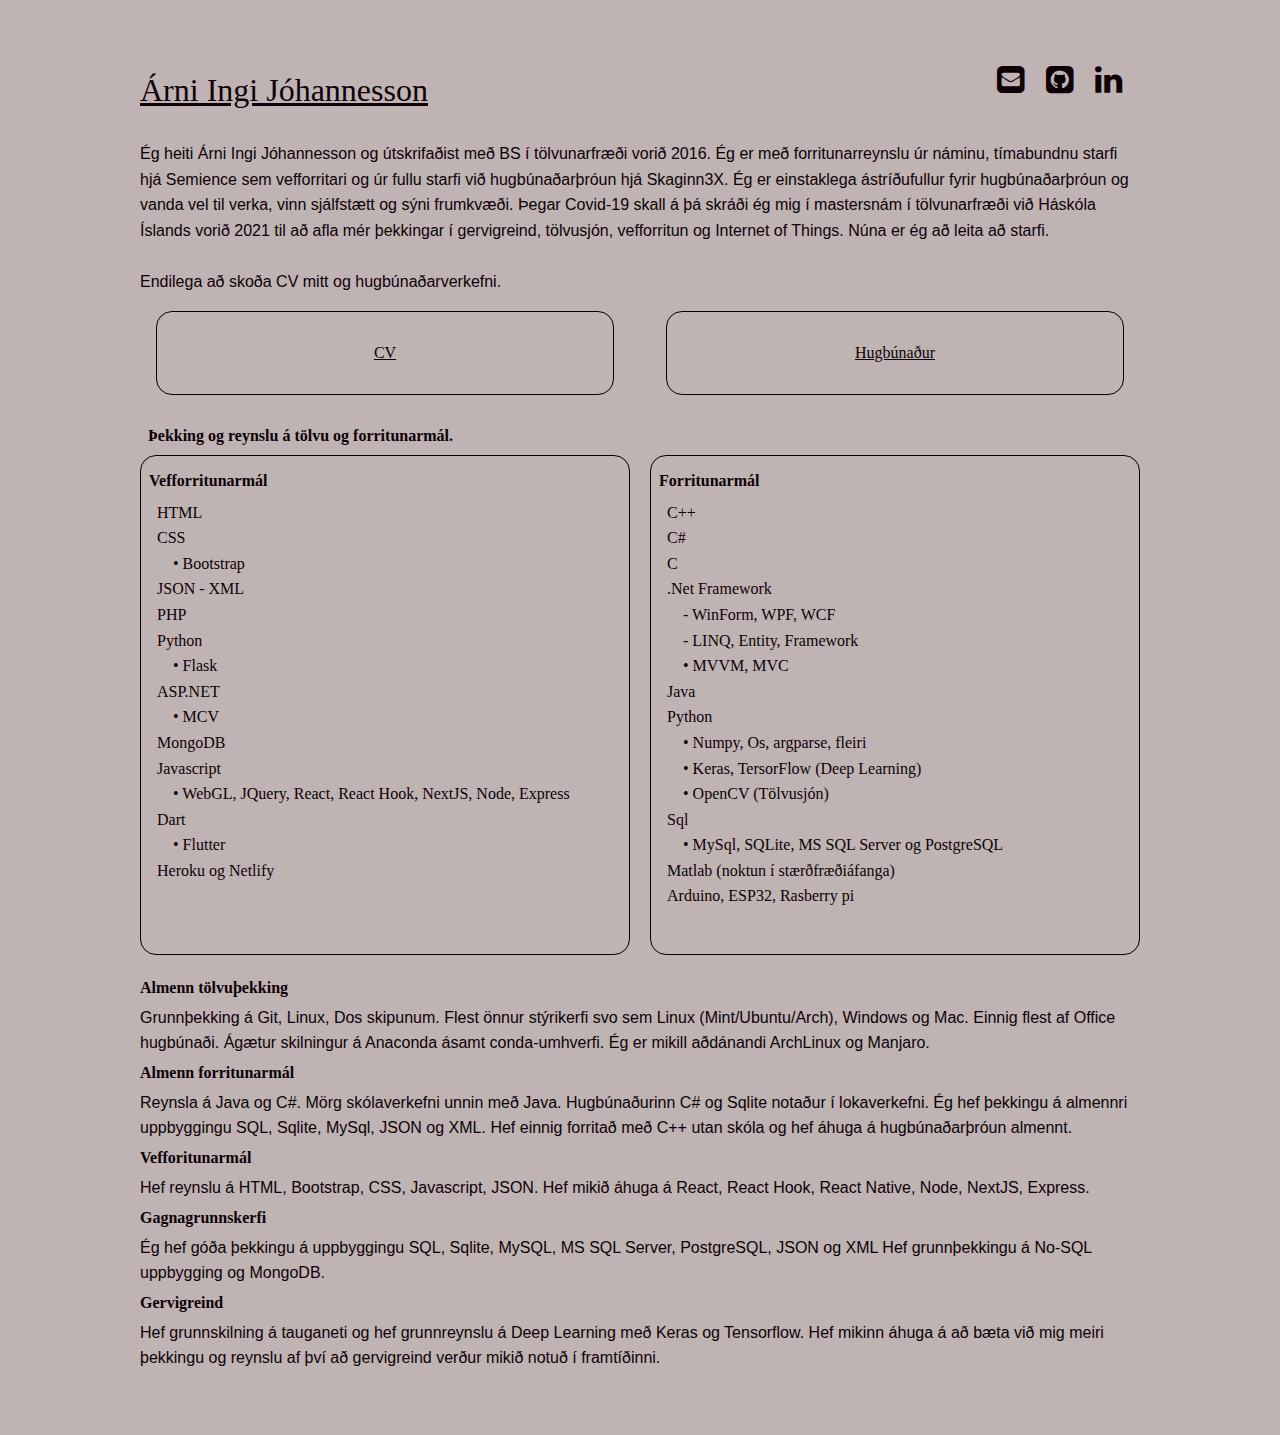
<file: index.html>
<!DOCTYPE html>
<html lang="en">
<head>
  <meta charset="UTF-8">
  <meta http-equiv="X-UA-Compatible" content="IE=edge">
  <meta name="viewport" content="width=device-width, initial-scale=1.0">
  <link rel="stylesheet" href="https://cdnjs.cloudflare.com/ajax/libs/font-awesome/4.7.0/css/font-awesome.min.css">
  <link rel="stylesheet" href="css/style.css">
  <link rel="stylesheet" href="css/grid.css">
  <title>ArniZenux</title>
</head>
<body>

  <header>
    <h1><a href="index.html" onclick="ga('send','event','Heima','click','Heima');">Árni Ingi Jóhannesson</a></h1>
      <ul class="links">
        <li><a href="mailto:arnijoha@hi.is" target="_blank"><i class="fa fa-envelope-square" aria-hidden="false"></i></a></li>
        <li><a href="https://github.com/ArniZenux" target="_blank"><i class="fa fa-github-square" aria-hidden="false"></i></a></li>
        <li><a href="https://www.linkedin.com/in/arni-ingi-johannesson-1b63a357/" target="_blank"><i class="fa fa-linkedin" aria-hidden="true"></i></a></li>
      </ul>
  </header>

  <main>
    <p> 
      Ég heiti Árni Ingi Jóhannesson og útskrifaðist með BS í tölvunarfræði vorið 2016. Ég er með forritunarreynslu úr náminu,
      tímabundnu starfi hjá Semience sem vefforritari og úr fullu starfi við hugbúnaðarþróun hjá Skaginn3X. Ég er einstaklega ástríðufullur
      fyrir hugbúnaðarþróun og vanda vel til verka, vinn sjálfstætt og sýni frumkvæði. Þegar Covid-19 skall á þá 
      skráði ég mig í mastersnám í tölvunarfræði við Háskóla Íslands vorið 2021 til að afla mér þekkingar í gervigreind, 
      tölvusjón, vefforritun og Internet of Things. Núna er ég að leita að starfi.  
      <br><br>Endilega að skoða CV mitt og hugbúnaðarverkefni.
    </p>
      
      <div class="grid">
        <div class="row">
          <div class="col col-6">
            <div class="box boxLettur">
              <a href="cv.html">CV</a>
            </div>
          </div>
          <div class="col col-6">
            <div class="box">
              <a href="software.html">Hugbúnaður</a>
            </div>
          </div>
        </div>  
      </div>
      
      <div class="lysing">Þekking og reynslu á tölvu og forritunarmál.</div>

      <div class="reynsla">

      <div class="grid">
        <div class="row">
          <div class="col col-6">
            <section>
            <div class="lysing">Vefforritunarmál</div>
            <ul>
              <li>HTML</il>
              <li>CSS</li>
              <li class="sublysing">• Bootstrap</li>
              <li>JSON - XML</li>
              <li>PHP</li>
              <li>Python</li>
              <li class="sublysing">• Flask</li>
              <li>ASP.NET</li>
              <li class="sublysing">• MCV</li>
              <li>MongoDB</li>
              <li>Javascript</li>
              <li class="sublysing">• WebGL, JQuery, React, React Hook, NextJS, Node, Express</li>
              <li>Dart</li>
              <li class="sublysing">• Flutter</li>
              <li>Heroku og Netlify</li>

            </ul>
            </section>
          </div>
          <div class="col col-6">
            <section>
            <div class="lysing">Forritunarmál</div>
            <ul>
              <li>C++</li>
              <li>C#</li>
              <li>C</li>
              <li>.Net Framework</li>
              <li class="sublysing">- WinForm, WPF, WCF</li>
              <li class="sublysing">- LINQ, Entity, Framework</li>
              <li class="sublysing">• MVVM, MVC</li>
              <li>Java</li>
              <li>Python</li>
              <li class="sublysing">• Numpy, Os, argparse, fleiri</li>
              <li class="sublysing">• Keras, TersorFlow (Deep Learning)</li>
              <li class="sublysing">• OpenCV (Tölvusjón)</li>
              <li>Sql</li>
              <li class="sublysing">• MySql, SQLite, MS SQL Server og PostgreSQL</li>
              <li>Matlab (noktun í stærðfræðiáfanga)</li>
              <li>Arduino, ESP32, Rasberry pi</li>
            </ul>
            </section>
          </div>
        </div>
      </div>

      </div>
      
      <h4>Almenn tölvuþekking</h4>
      <p>Grunnþekking á Git, Linux, Dos skipunum. Flest önnur stýrikerfi svo sem Linux (Mint/Ubuntu/Arch), Windows og Mac. 
      Einnig flest af Office hugbúnaði. Ágætur skilningur á Anaconda ásamt conda-umhverfi. Ég er mikill aðdánandi ArchLinux og Manjaro.</p>
      
      <h4>Almenn forritunarmál</h4>
      <p>Reynsla á Java og C#. Mörg skólaverkefni unnin með Java. Hugbúnaðurinn C# og Sqlite notaður í lokaverkefni. 
      Ég hef þekkingu á almennri uppbyggingu SQL, Sqlite, MySql, JSON og XML. Hef einnig forritað með C++ utan skóla og hef áhuga á hugbúnaðarþróun almennt.</p>
      
      <h4>Vefforitunarmál</h4>
      <p>Hef reynslu á HTML, Bootstrap, CSS, Javascript, JSON.
      Hef mikið áhuga á React, React Hook, React Native, Node, NextJS, Express.</p>
      
      <h4>Gagnagrunnskerfi</h4>
      <p>Ég hef góða þekkingu á uppbyggingu SQL, Sqlite, MySQL, MS SQL Server, PostgreSQL, JSON og XML Hef grunnþekkingu á No-SQL uppbygging og MongoDB.</p>
      
      <h4>Gervigreind</h4>
      <p>Hef grunnskilning á tauganeti og hef grunnreynslu á Deep Learning með Keras og Tensorflow. 
      Hef mikinn áhuga á að bæta við mig meiri þekkingu og reynslu af því að gervigreind verður mikið notuð í framtíðinni. </p>
  
   </main>

   <script>
    (function(i,s,o,g,r,a,m){i['GoogleAnalyticsObject']=r;i[r]=i[r]||function(){
    (i[r].q=i[r].q||[]).push(arguments)},i[r].l=1*new Date();a=s.createElement(o),
    m=s.getElementsByTagName(o)[0];a.async=1;a.src=g;m.parentNode.insertBefore(a,m)
    })(window,document,'script','https://www.google-analytics.com/analytics.js','ga');
  
    ga('create', 'UA-96983344-1', 'auto');
    ga('send', 'pageview');
  
  </script>

</body>
</html>
</file>
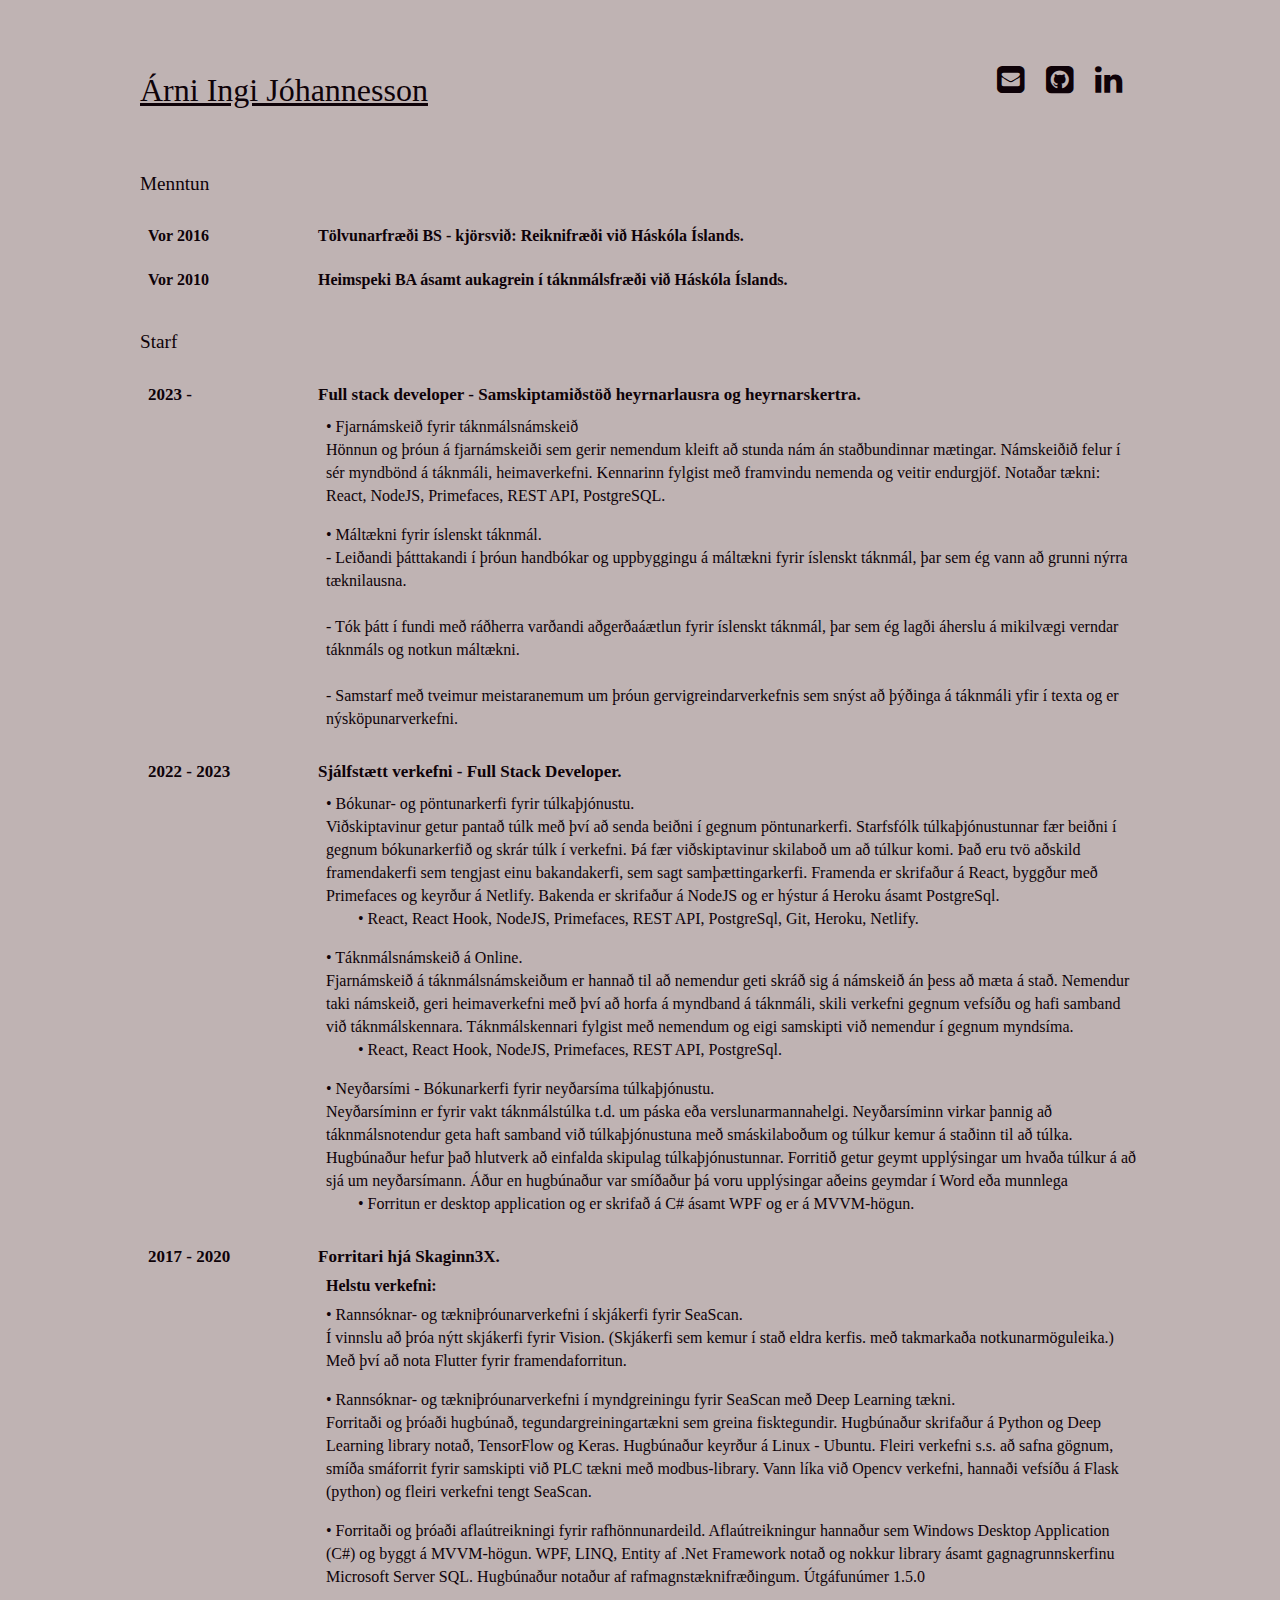
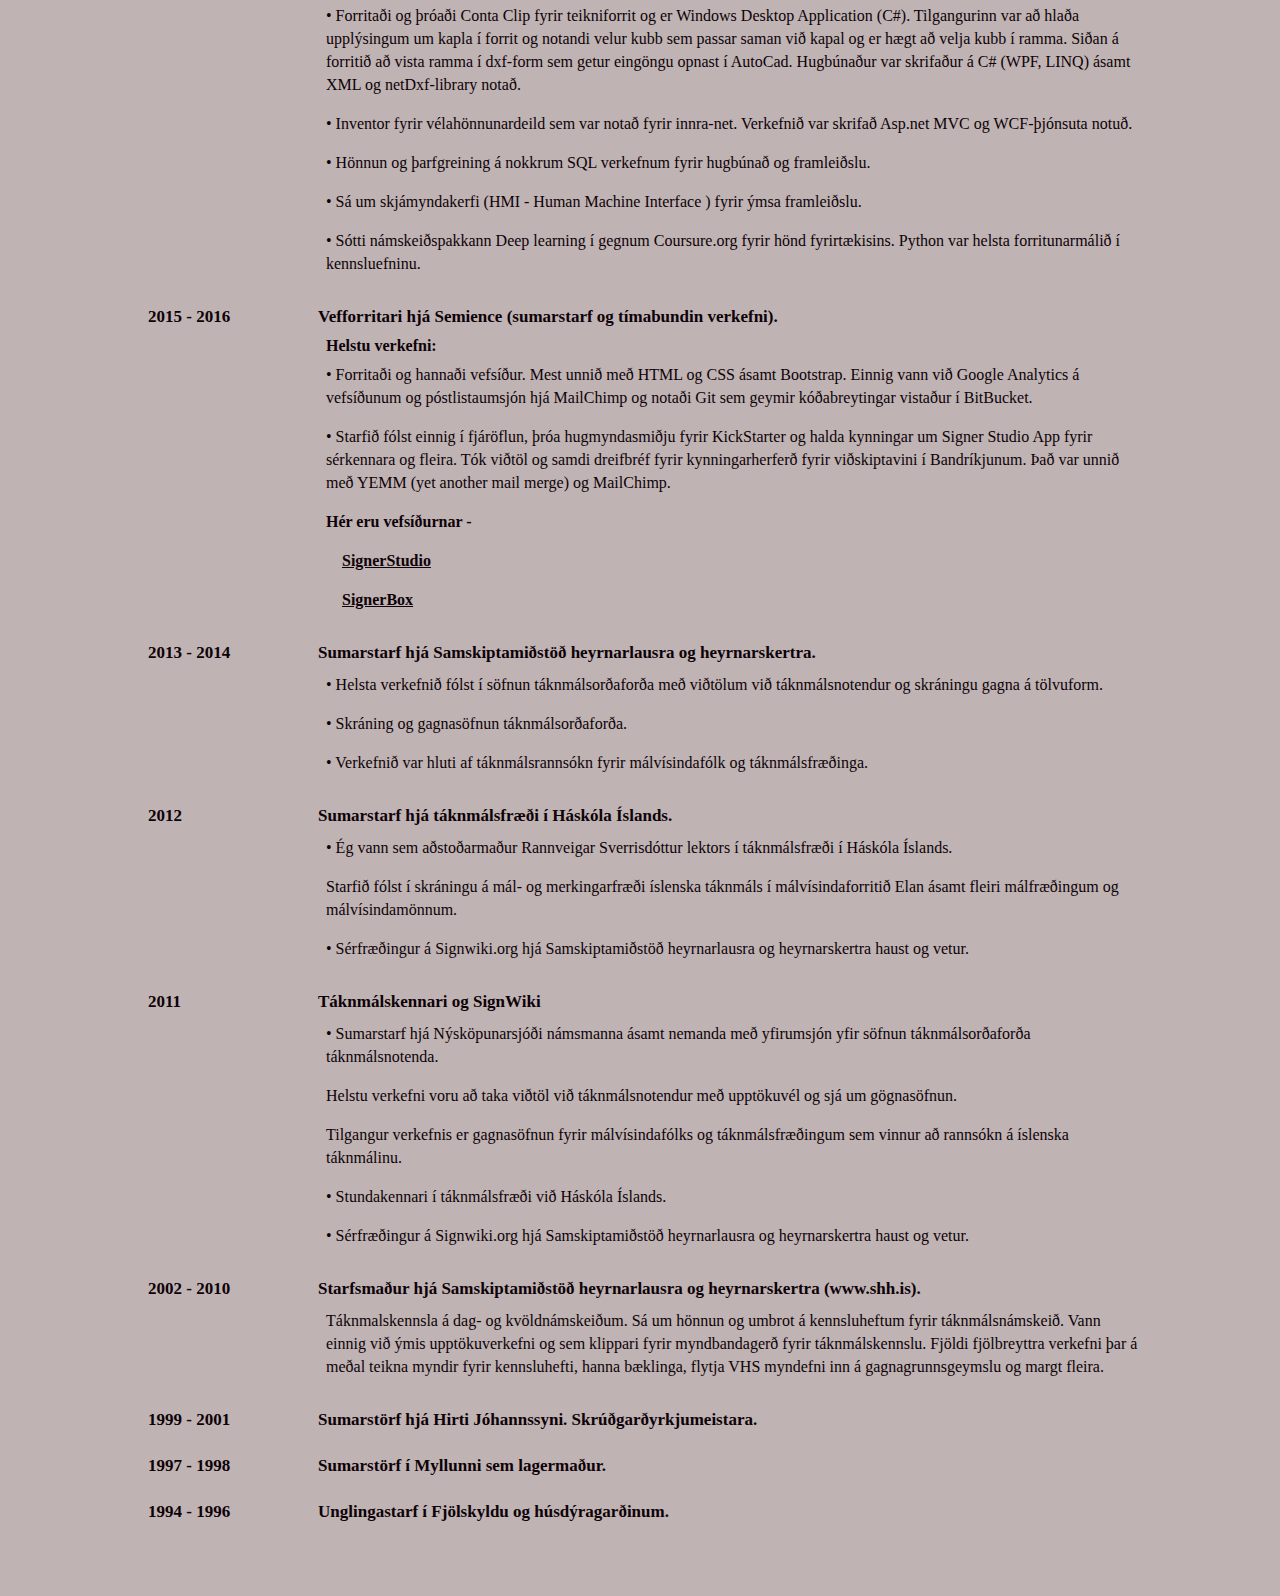
<file: cv.html>
<!DOCTYPE html>
<html lang="en">
<head>
  <meta charset="utf-8">
  <title>Árni Ingi Jóhannesson</title>
  <link rel="stylesheet" href="https://cdnjs.cloudflare.com/ajax/libs/font-awesome/4.7.0/css/font-awesome.min.css">
  <link rel="stylesheet" href="css/style.css">
  <link rel="stylesheet" href="css/grid.css">
</head>
<body>

  <header>
    <h1><a href="index.html" onclick="ga('send','event','Heima','click','Heima');">Árni Ingi Jóhannesson</a></h1>
      <ul class="links">
        <li><a href="mailto:arnijoha@hi.is" target="_blank"><i class="fa fa-envelope-square" aria-hidden="false"></i></a></li>
        <li><a href="https://github.com/ArniZenux" target="_blank"><i class="fa fa-github-square" aria-hidden="false"></i></a></li>
        <li><a href="https://www.linkedin.com/in/arni-ingi-johannesson-1b63a357/" target="_blank"><i class="fa fa-linkedin" aria-hidden="true"></i></a></li>
      </ul>
  </header>
  <main>

  <div class="grid">
    <div class="row">
      <div class="col col-2">
        <div class="titli">Menntun</div>
      </div>
      <div class="col col-10">
      </div>
    </div>
    <div class="row">
      <div class="col col-2">
        <div class="lysing">Vor 2016</div>
      </div>
      <div class="col col-10">
        <div class="lysing">Tölvunarfræði BS - kjörsvið: Reiknifræði við Háskóla Íslands.</div>
      </div>
    </div>
    <div class="row">
      <div class="col col-2">
        <div class="lysing">Vor 2010</div>
      </div>
      <div class="col col-10">
        <div class="lysing">Heimspeki BA ásamt aukagrein í táknmálsfræði við Háskóla Íslands.</div>
      </div>
    </div>
   
    <!-- starf -->
    <div class="starfslysing">

    <div class="row">
      <div class="col col-2">
        <div class="titli">Starf</div>
      </div>
      <div class="col col-10">
      </div>
    </div>

    <div class="row">
      <div class="col col-2">
        <div class="lysing">2023 - </div>
      </div>
      <div class="col col-10">
        <section> 
          <div class="lysing">Full stack developer - Samskiptamiðstöð heyrnarlausra og heyrnarskertra.</div>
            <ul>
              <li>• Fjarnámskeið fyrir táknmálsnámskeið <br>
                  Hönnun og þróun á fjarnámskeiði sem gerir nemendum kleift að stunda nám án staðbundinnar mætingar. 
                  Námskeiðið felur í sér myndbönd á táknmáli, heimaverkefni. Kennarinn fylgist með framvindu nemenda og veitir endurgjöf.
                  Notaðar tækni: React, NodeJS, Primefaces, REST API, PostgreSQL.
              </li>
              <li>
                • Máltækni fyrir íslenskt táknmál. <br>
                  - Leiðandi þátttakandi í þróun handbókar og uppbyggingu á máltækni fyrir íslenskt táknmál, þar sem ég vann að grunni nýrra tæknilausna.<br><br>
                  - Tók þátt í fundi með ráðherra varðandi aðgerðaáætlun fyrir íslenskt táknmál, þar sem ég lagði áherslu á mikilvægi verndar táknmáls og notkun máltækni.<br><br>
                  - Samstarf með tveimur meistaranemum um þróun gervigreindarverkefnis sem snýst að þýðinga á táknmáli yfir í texta og er nýsköpunarverkefni.
              </li>
            </ul>
           

         </section>
      </div>
    </div>

    <div class="row">
      <div class="col col-2">
        <div class="lysing">2022 - 2023</div>
      </div>
      <div class="col col-10">
        <section> 
          <div class="lysing">Sjálfstætt verkefni - Full Stack Developer.</div>

            <ul>
              <li> • Bókunar- og pöntunarkerfi fyrir túlkaþjónustu.<br>
                  Viðskiptavinur getur pantað túlk með því að senda beiðni í gegnum pöntunarkerfi. 
                  Starfsfólk túlkaþjónustunnar fær beiðni í gegnum bókunarkerfið og skrár túlk í verkefni. Þá fær viðskiptavinur skilaboð um að túlkur komi. 
                  Það eru tvö aðskild framendakerfi sem tengjast einu bakandakerfi, sem sagt samþættingarkerfi. 
                  Framenda er skrifaður á React, byggður með Primefaces og keyrður á Netlify. 
                  Bakenda er skrifaður á NodeJS og er hýstur á Heroku ásamt PostgreSql. 
                  <div class="sublysing">• React, React Hook, NodeJS, Primefaces, REST API, PostgreSql, Git, Heroku, Netlify. </div>
              </li>
              <li>
                • Táknmálsnámskeið á Online. <br>
                  Fjarnámskeið á táknmálsnámskeiðum er hannað til að nemendur geti skráð sig á námskeið án þess að mæta á stað. Nemendur taki námskeið, geri heimaverkefni með því að horfa á myndband á táknmáli, skili verkefni gegnum vefsíðu og hafi samband við táknmálskennara.
                  Táknmálskennari fylgist með nemendum og eigi samskipti við nemendur í gegnum myndsíma.	
                  <div class="sublysing">• React, React Hook, NodeJS, Primefaces, REST API, PostgreSql. </div>
              </li>
              <li>
                • Neyðarsími - Bókunarkerfi fyrir neyðarsíma túlkaþjónustu. <br>
                Neyðarsíminn er fyrir vakt táknmálstúlka t.d. um páska eða verslunarmannahelgi. 
                Neyðarsíminn virkar þannig að táknmálsnotendur geta haft samband við túlkaþjónustuna með smáskilaboðum og túlkur kemur á staðinn til að túlka. 
                Hugbúnaður hefur það hlutverk að einfalda skipulag túlkaþjónustunnar. Forritið getur geymt upplýsingar um hvaða túlkur á að sjá um neyðarsímann. 
                Áður en hugbúnaður var smíðaður þá voru upplýsingar aðeins geymdar í Word eða munnlega
                <div class="sublysing">• Forritun er desktop application og er skrifað á C# ásamt WPF og er á MVVM-högun. </div>
              </li>
            </ul>
            
         </section>
      </div>
    </div>

    <div class="row">
      <div class="col col-2">
        <div class="lysing">2017 - 2020</div>
      </div>
      <div class="col col-10">
        <section>
          <div class="lysing">Forritari hjá Skaginn3X.</div>
          <div class="lysing_most">Helstu verkefni:</div>
          <ul>
            <li>• Rannsóknar- og tækniþróunarverkefni í skjákerfi fyrir SeaScan.<br> Í vinnslu að þróa nýtt skjákerfi fyrir Vision. (Skjákerfi sem kemur í stað eldra kerfis. með takmarkaða notkunarmöguleika.) 
                  Með því að nota Flutter fyrir framendaforritun.</li>
            <li>• Rannsóknar- og tækniþróunarverkefni í myndgreiningu fyrir SeaScan með Deep Learning tækni.<br>
                  Forritaði og þróaði hugbúnað, tegundargreiningartækni sem greina fisktegundir. Hugbúnaður skrifaður á Python og Deep Learning library notað, TensorFlow og Keras. 
                  Hugbúnaður keyrður á Linux - Ubuntu. Fleiri verkefni s.s. að safna gögnum, smíða smáforrit fyrir samskipti við PLC tækni með modbus-library. 
                  Vann líka við Opencv verkefni, hannaði vefsíðu á Flask (python) og fleiri verkefni tengt SeaScan.</li>
            <li>• Forritaði og þróaði aflaútreikningi fyrir rafhönnunardeild. Aflaútreikningur hannaður sem Windows Desktop Application (C#) og byggt á MVVM-högun. 
                  WPF, LINQ, Entity af .Net Framework notað og nokkur library ásamt gagnagrunnskerfinu Microsoft Server SQL. Hugbúnaður notaður af rafmagnstæknifræðingum. Útgáfunúmer 1.5.0</li>
            <li>• Forritaði og þróaði Conta Clip fyrir teikniforrit og er Windows Desktop Application (C#). 
                  Tilgangurinn var að hlaða upplýsingum um kapla í forrit og notandi velur kubb sem passar saman við kapal og er hægt að velja kubb í ramma. 
                  Siðan á forritið að vista ramma í dxf-form sem getur eingöngu opnast í AutoCad. Hugbúnaður var skrifaður á C# (WPF, LINQ) ásamt XML og netDxf-library notað.</li>
            <li>• Inventor fyrir vélahönnunardeild sem var notað fyrir innra-net. Verkefnið var skrifað Asp.net MVC og WCF-þjónsuta notuð.</li>
            <li>• Hönnun og þarfgreining á nokkrum SQL verkefnum fyrir hugbúnað og framleiðslu.</li>
            <li>• Sá um skjámyndakerfi (HMI - Human Machine Interface ) fyrir ýmsa framleiðslu.</li>
            <li>• Sótti námskeiðspakkann Deep learning í gegnum Coursure.org fyrir hönd fyrirtækisins. Python var helsta forritunarmálið í kennsluefninu.</li>
          </ul>
        </section>
      </div>
    </div>
    
    <div class="row">
      <div class="col col-2">
        <div class="lysing">2015 - 2016</div>
      </div>
      <div class="col col-10">
        <section>
          <div class="lysing">Vefforritari hjá Semience (sumarstarf og tímabundin verkefni).</div>
          <div class="lysing_most">Helstu verkefni:</div>
          <ul>
            <li>• Forritaði og hannaði vefsíður. Mest unnið með HTML og CSS ásamt Bootstrap. 
                Einnig vann við Google Analytics á vefsíðunum og póstlistaumsjón hjá MailChimp og notaði Git sem geymir kóðabreytingar vistaður í BitBucket.</li>
            <li>• Starfið fólst einnig í fjáröflun, þróa hugmyndasmiðju fyrir KickStarter og halda kynningar um Signer Studio App fyrir sérkennara og fleira. 
                Tók viðtöl og samdi dreifbréf fyrir kynningarherferð fyrir viðskiptavini í Bandríkjunum. Það var unnið með YEMM (yet another mail merge) og MailChimp.</li>
            <li><strong> Hér eru vefsíðurnar - </strong></li>
            <li class="sublysing"><a href="https://www.signerstudio.com" onclick="ga('send','event','signerstudio','click','signerstudio');"><strong>SignerStudio</strong></a></li>
            <li class="sublysing"><a href="https://www.signerbox.com" onclick="ga('send','event','signerbox','click','signerbox');"><strong>SignerBox</strong></a></li>
          </ul>
        </section>
      </div>
    </div>

    <div class="row">
      <div class="col col-2">
        <div class="lysing">2013 - 2014</div>
      </div>
      <div class="col col-10">
        <section>
          <div class="lysing">Sumarstarf hjá Samskiptamiðstöð heyrnarlausra og heyrnarskertra.</div>
          <ul>
            <li>• Helsta verkefnið fólst í söfnun táknmálsorðaforða með viðtölum við táknmálsnotendur og skráningu gagna á tölvuform.</li>
            <li>• Skráning og gagnasöfnun táknmálsorðaforða.</li>
            <li>• Verkefnið var hluti af táknmálsrannsókn fyrir málvísindafólk og táknmálsfræðinga.</li>
          </ul>
        </section>
      </div>
    </div>

    <div class="row">
      <div class="col col-2">
        <div class="lysing">2012</div>
      </div>
      <div class="col col-10">
        <section>
          <div class="lysing">Sumarstarf hjá táknmálsfræði í Háskóla Íslands.</div>
          <ul>
            <li>• Ég vann sem aðstoðarmaður Rannveigar Sverrisdóttur lektors í táknmálsfræði í Háskóla Íslands.</li>
            <li>Starfið fólst í skráningu á mál- og merkingarfræði íslenska táknmáls í málvísindaforritið Elan ásamt fleiri málfræðingum og málvísindamönnum.</li>
            <li>• Sérfræðingur á Signwiki.org hjá Samskiptamiðstöð heyrnarlausra og heyrnarskertra haust og vetur.</li>
          </ul>
        </section>
      </div>
    </div>

    <div class="row">
      <div class="col col-2">
        <div class="lysing">2011</div>
      </div>
      <div class="col col-10">
        <section>
          <div class="lysing">Táknmálskennari og SignWiki</div>
          <ul>
            <li>• Sumarstarf hjá Nýsköpunarsjóði námsmanna ásamt nemanda með yfirumsjón yfir söfnun táknmálsorðaforða táknmálsnotenda.</li>
            <li>Helstu verkefni voru að taka viðtöl við táknmálsnotendur með upptökuvél og sjá um gögnasöfnun.</li>
            <li>Tilgangur verkefnis er gagnasöfnun fyrir málvísindafólks og táknmálsfræðingum sem vinnur að rannsókn á íslenska táknmálinu.</li>
            <li>• Stundakennari í táknmálsfræði við Háskóla Íslands.</li>
            <li>• Sérfræðingur á Signwiki.org hjá Samskiptamiðstöð heyrnarlausra og heyrnarskertra haust og vetur.</li>
          </ul>
        </section>
      </div>
    </div>

    <div class="row">
      <div class="col col-2">
        <div class="lysing">2002 - 2010</div>
      </div>
      <div class="col col-10">
        <section>
          <div class="lysing">Starfsmaður hjá Samskiptamiðstöð heyrnarlausra og heyrnarskertra (www.shh.is).</div>
          <ul>
              <li>Táknmalskennsla á dag- og kvöldnámskeiðum. Sá um hönnun og umbrot á kennsluheftum fyrir táknmálsnámskeið. 
                Vann einnig við ýmis upptökuverkefni og sem klippari fyrir myndbandagerð fyrir táknmálskennslu. Fjöldi fjölbreyttra verkefni þar á meðal teikna myndir fyrir kennsluhefti,
                hanna bæklinga, flytja VHS myndefni inn á gagnagrunnsgeymslu og margt fleira.</li>
          </ul>
        </section>
      </div>
    </div>

    <div class="row">
      <div class="col col-2">
        <div class="lysing">1999 - 2001</div>
      </div>
      <div class="col col-10">
        <div class="lysing">Sumarstörf hjá Hirti Jóhannssyni. Skrúðgarðyrkjumeistara.</div>
      </div>
    </div>

    <div class="row">
      <div class="col col-2">
        <div class="lysing">1997 - 1998</div>
      </div>
      <div class="col col-10">
        <div class="lysing">Sumarstörf í Myllunni sem lagermaður.</div>
      </div>
    </div>

    <div class="row">
      <div class="col col-2">
        <div class="lysing">1994 - 1996</div>
      </div>
      <div class="col col-10">
        <div class="lysing">Unglingastarf í Fjölskyldu og húsdýragarðinum.</div>
      </div>
    </div>
   </div>
  </div>

  </main>

</body>
</html>
</file>
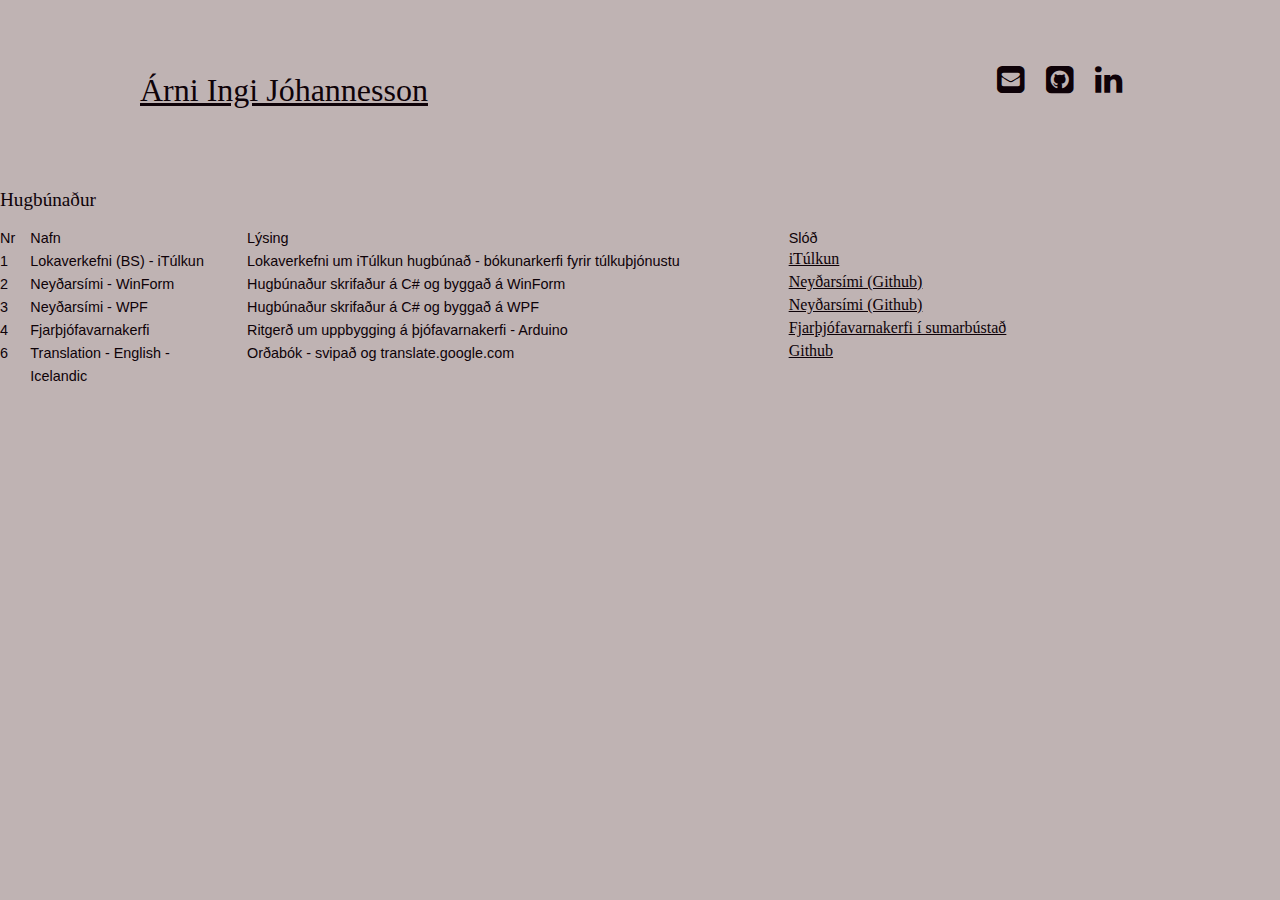
<file: software.html>
<!DOCTYPE html>
<html lang="en">
<head>
  <meta charset="utf-8">
  <title>ArniZenux</title>
  <link rel="stylesheet" href="https://cdnjs.cloudflare.com/ajax/libs/font-awesome/4.7.0/css/font-awesome.min.css">
  <link rel="stylesheet" href="css/style.css">
  <link rel="stylesheet" href="css/grid.css">
</head>
<body>
  <header>
    <h1><a href="index.html" onclick="ga('send','event','Heima','click','Heima');">Árni Ingi Jóhannesson</a></h1>
      <ul class="links">
        <li><a href="mailto:arnijoha@hi.is" target="_blank"><i class="fa fa-envelope-square" aria-hidden="false"></i></a></li>
        <li><a href="https://github.com/ArniZenux" target="_blank"><i class="fa fa-github-square" aria-hidden="false"></i></a></li>
        <li><a href="https://www.linkedin.com/in/arni-ingi-johannesson-1b63a357/" target="_blank"><i class="fa fa-linkedin" aria-hidden="true"></i></a></li>
      </ul>
  </header>


  <div class="wrapperhub">

    <div class="hugbunad">
     <div class="gridHu">
      <div class="row">
        <div class="col col-2">
          <div class="titli">Hugbúnaður</div>
        </div>
        <div class="col col-10">
        </div>
      </div>
      <div class="row">
        <div class="col col-1">
          <p>Nr</p>
        </div>
        <div class="col col-2">
         <p>Nafn</p>
        </div>
        <div class="col col-5">
          <p>Lýsing</p>
        </div>
        <div class="col col-4">
         <p>Slóð</p>
        </div>
      </div>

      <div class="row">
        <div class="col col-1">
          <p>1</p>
        </div>
        <div class="col col-2">
         <p>Lokaverkefni (BS) - iTúlkun</p>
        </div>
        <div class="col col-5">
          <p>Lokaverkefni um iTúlkun hugbúnað - bókunarkerfi fyrir túlkuþjónustu</p>
        </div>
        <div class="col col-4">
         <a href="https://notendur.hi.is/~arnijoha/cv/itulkun_1.2.html">iTúlkun</a>
        </div>
      </div>

      <div class="row">
        <div class="col col-1">
          <p>2</p>
        </div>
        <div class="col col-2">
         <p>Neyðarsími - WinForm</p>
        </div>
        <div class="col col-5">
          <p>Hugbúnaður skrifaður á C# og byggað á WinForm</p>
        </div>
        <div class="col col-4">
          <a href="https://github.com/ArniZenux/NeydarsimiWinForm">Neyðarsími (Github)</a>
        </div>
      </div>

      <div class="row">
        <div class="col col-1">
          <p>3</p>
        </div>
        <div class="col col-2">
         <p>Neyðarsími - WPF</p>
        </div>
        <div class="col col-5">
          <p>Hugbúnaður skrifaður á C# og byggað á WPF</p>
        </div>
        <div class="col col-4">
          <a href="https://github.com/ArniZenux/NeydarsimiWPF">Neyðarsími (Github)</a>
        </div>
      </div>

      <div class="row">
        <div class="col col-1">
          <p>4</p>
        </div>
        <div class="col col-2">
         <p>Fjarþjófavarnakerfi</p>
        </div>
        <div class="col col-5">
          <p>Ritgerð um uppbygging á þjófavarnakerfi - Arduino</p>
        </div>
        <div class="col col-4">
         <a href="https://notendur.hi.is/~arnijoha/1qw23/lokask%c3%bdrsla%20%c3%a1rni%20ingi.pdf">Fjarþjófavarnakerfi í sumarbústað</a>
        </div>
      </div>

      <div class="row">
        <div class="col col-1">
          <p>6</p>
        </div>
        <div class="col col-2">
         <p>Translation - English - Icelandic</p>
        </div>
        <div class="col col-5">
          <p>Orðabók - svipað og translate.google.com</p>
        </div>
        <div class="col col-4">
         <a href="https://github.com/ArniZenux/reactTranslate">Github</a>
        </div>
      </div>
      
     </div>
    </div>

  </div>

</body>
</html>
</file>
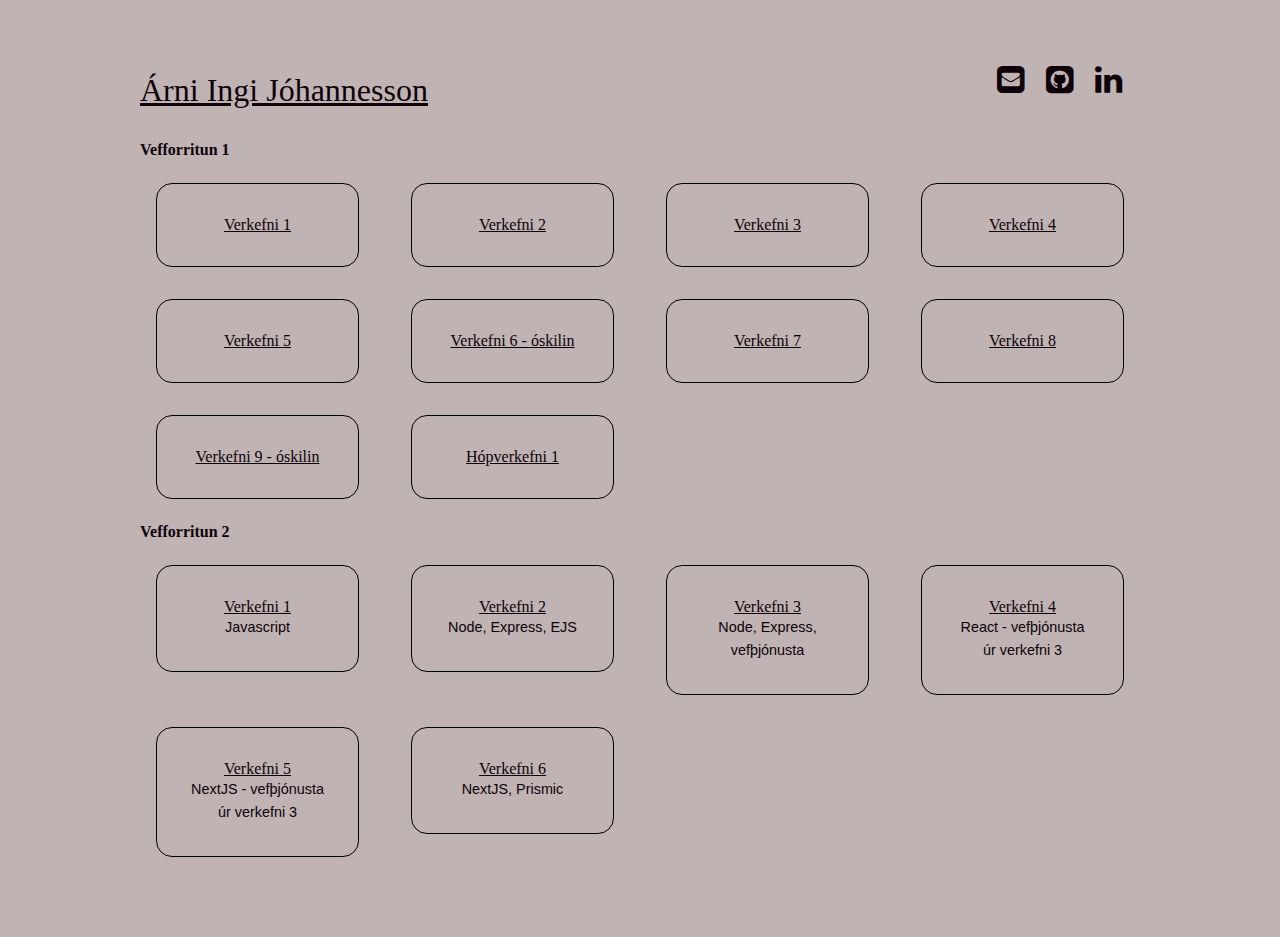
<file: verkefni.html>
<!DOCTYPE html>
<html lang="en">
<head>
  <meta charset="UTF-8">
  <meta http-equiv="X-UA-Compatible" content="IE=edge">
  <meta name="viewport" content="width=device-width, initial-scale=1.0">
  <link rel="stylesheet" href="https://cdnjs.cloudflare.com/ajax/libs/font-awesome/4.7.0/css/font-awesome.min.css">
  <link rel="stylesheet" href="css/style.css">
  <link rel="stylesheet" href="css/grid.css">
  <title>ArniZenux</title>
</head>
<body>

  <header>
    <h1><a href="index.html">Árni Ingi Jóhannesson</a></h1>
      <ul class="links">
        <li><a href="mailto:arnijoha@hi.is" target="_blank"><i class="fa fa-envelope-square" aria-hidden="false"></i></a></li>
        <li><a href="https://github.com/ArniZenux" target="_blank"><i class="fa fa-github-square" aria-hidden="false"></i></a></li>
        <li><a href="https://www.linkedin.com/in/arni-ingi-johannesson-1b63a357/" target="_blank"><i class="fa fa-linkedin" aria-hidden="true"></i></a></li>
      </ul>
  </header>

  <main>

    <h4>Vefforritun 1</h4>

    <div class="grid">
      <div class="row">
        <div class="col col-3">
          <div class="box boxLettur">
            <a href="https://notendur.hi.is/~arnijoha/vefforritun/v1/">Verkefni 1</a>
          </div>
        </div>
        <div class="col col-3">
          <div class="box">
            <a href="https://notendur.hi.is/~arnijoha/vefforritun/v2/">Verkefni 2</a>
          </div>
        </div>
        <div class="col col-3">
          <div class="box">
            <a href="https://notendur.hi.is/~arnijoha/vefforritun/v3/">Verkefni 3</a>
          </div>
        </div>
        <div class="col col-3">
          <div class="box">
            <a href="https://notendur.hi.is/~arnijoha/vefforritun/v4/">Verkefni 4</a>
          </div>
        </div>
      </div> 
      
      <div class="row">
        <div class="col col-3">
          <div class="box boxLettur">
            <a href="https://notendur.hi.is/~arnijoha/vefforritun/v5/">Verkefni 5</a>
          </div>
        </div>
        <div class="col col-3">
          <div class="box">
            <a href="#">Verkefni 6 - óskilin </a>
          </div>
        </div>
        <div class="col col-3">
          <div class="box">
            <a href="https://happy-williams-25b065.netlify.app/">Verkefni 7</a>
          </div>
        </div>
        <div class="col col-3">
          <div class="box">
            <a href="https://dazzling-swirles-bdd333.netlify.app/">Verkefni 8</a>
          </div>
        </div>
      </div>
      
      <div class="row">
        <div class="col col-3">
          <div class="box boxLettur">
            <a href="#">Verkefni 9 - óskilin</a>
          </div>
        </div>
        <div class="col col-3">
          <div class="box">
            <a href="https://notendur.hi.is/~arnijoha/vefforritun/hop1/">Hópverkefni 1</a>
          </div>
        </div>
      </div>

    </div>

    <h4>Vefforritun 2</h4>

    <div class="grid">
      <div class="row">
        <div class="col col-3">
          <div class="box boxLettur">
            <a href="https://silly-fermat-be7f8d.netlify.app/">Verkefni 1</a>
            <p class="forritun">Javascript</p> 
          </div>
        </div>
        <div class="col col-3">
          <div class="box">
            <a href="https://v2-vidburdur.herokuapp.com/">Verkefni 2</a>
            <p class="forritun">Node, Express, EJS</p> 
          </div>
        </div>
        <div class="col col-3">
          <div class="box">
            <a href="#">Verkefni 3</a>
            <p class="forritun">Node, Express, vefþjónusta</p> 
          </div>
        </div>
        <div class="col col-3">
          <div class="box">
            <a href="#">Verkefni 4</a>
            <p class="forritun">React - vefþjónusta úr verkefni 3</p>
          </div>
        </div>
      </div> 
      
      <div class="row">
        <div class="col col-3">
          <div class="box boxLettur">
            <a href="#">Verkefni 5</a>
            <p class="forritun">NextJS - vefþjónusta úr verkefni 3</p>
          </div>
        </div>
        <div class="col col-3">
          <div class="box">
            <a href="https://vefv6-8x84ebg6c-arnizenux.vercel.app/">Verkefni 6</a>
            <p class="forritun">NextJS, Prismic</p>
          </div>
        </div>
      </div>

  </main>

  </body>
</html>
</file>
<file: css/style.css>
* {
  margin: 0;
  padding: 0;
}

*,
*::before,
*::after {
  box-sizing: inherit;
}

:root {
  --fonts: Helvetica, Arial, sans-serif;
  --columns: 12;
  --gutter: 30px;
  --offset: 20px;
  --spacing: 0.5rem;
}

html {
  box-sizing: border-box;
  font-family: 'Georgia', serif;
}

body {
  margin: 0;
  margin-top: 4rem;
  margin-bottom: 4rem;
  color: #0e0208;
  background-color: #BFB3B3
}

header {
  display: flex;
  max-width: 1000px;
  margin: 0 auto;
  padding: 0;
  margin-bottom: 1rem;
  justify-content: space-between;
}

.links { 
  display: inline-block; 
  margin: 0; }
.links li { display: inline; margin-right: 1.4vw; line-height: normal; }
.links a { color: #0e0208; }
.links .fa { font-size: 2.5vw; }

main {
  max-width: 1000px;
  margin: 0 auto;
  padding: 0;
}  

h1 {
  font-size: 2rem;
  font-weight: 500;
  margin-top: 0.5rem;
  margin-bottom: 1rem;
}

h4 {
  margin-top: 0.5rem;
  margin-bottom: 0.5rem;
}

a,
a:visited,
a:active {
  color: #0e0208;
}

a:hover {
  text-decoration: none;
}

p {
  font-size: 1rem;
  font-family: var(--fonts);
}

p, li { line-height: 1.6em; }

.box {
  margin: 1rem;
  padding: 2rem;
  text-align: center;
  border: 1px solid black;
  border-radius: 1rem;
  font-size: 1rem;
}

.reynsla section {
  border: 1px solid black;
  border-radius: 1rem;
  height: 500px;
  margin-bottom: 1rem;
}

section ul li {
  list-style: none;
  margin-left: 1rem;
}

.titli {
  font-size: 1.2rem;
  margin-top: 2rem;
  margin-bottom: 1rem;
}

.lysing {
  font-size: 1rem;
  font-weight: 700;
  margin-top: 1rem;
  margin-bottom: 10px;
  margin-left: 0.5rem;
}

.lysing-title {
  font-size: 1rem;
  font-weight: 700;
  margin-top: 1rem;
  margin-bottom: 10px;
}

.sublysing {
  margin-left: 2rem;
  list-style: none;
}

/********/

.starfslysing li {
  line-height: 23px;
  margin-bottom: 1rem;
}

.starfslysing .lysing {
  font-size: 17px;
}

.starfslysing .lysing_most {
  margin-left: 1rem;
  margin-bottom: 0.5rem;
  font-size: 1rem;
  font-weight: 700;
}

/********/

.wrapperhub {
  max-width: 1500px;
  margin: 0 auto;
  padding: 0;
}

.hugbunad {
  margin-top: 2rem;
}

.hugbunad p {
  font-size: 0.9rem;
  font-family: 'Franklin Gothic Medium', 'Arial Narrow', Arial, sans-serif;
}

.hugbunad a {
  font-size: 1rem;
  font-family:'Times New Roman', Times, serif';
}

/******/

.forritun {
  font-size: 0.9rem;
}
</file>
<file: css/grid.css>
.grid{
  max-width: 1000px;
  margin: 0 auto ;
  overflow: hidden;
}

.gridHu {
  max-width: 1300px;
  margin: 0 auto ;
  overflow: hidden;
}
.row {
  display: flex;
  flex-wrap: wrap;
  margin-left: -10px;
  margin-right: -10px;
}

/*
yfir 1000px - sama með verkefni 4. 
*/
.col {
  padding-left: 10px;
  padding-right: 10px;
  width: 100%;
}
.col-1 {
  width: 2.333333333%;
}

.col-2 {
  width: 16.66666667%;
}

.col-3 {
  width: 25%;
}

.col-4 {
  width: 33.33333333%;
}

.col-5 {
  width: 41.66666667%;
}

.col-6 {
  width: 50%;
}

.col-7 {
  width: 58.33333333%;
}

.col-8 {
  width: 66.66666667%;
}

.col-9 {
  width: 75%;
}

.col-10 {
  width: 83.33333333%;
}

.col-11 {
  width: 91.66666667%;
}

.col-12 {
  width: 100%;
}

.offset-col-1 {
  margin-left: 3.333333333%;
}

.offset-col-2 {
  margin-left: 16.66666667%;
}

.offset-col-3 {
  margin-left: 20%;
}

/*
medium—upp að 1000px
*/
@media (max-width: 1000px) {
  .col-md-1 {
      width: 8.333333333%;
  }

  .col-md-2 {
      width: 16.66666667%;
  }

  .col-md-3 {
      width: 25%;
  }

  .col-md-4 {
      width: 33.33333333%;
  }

  .col-md-5 {
      width: 41.66666667%;
  }

  .col-md-6 {
     width: 50%;
  }

  .col-md-7 {
      width: 58.33333333%;
  }

  .col-md-8 {
      width: 66.66666667%;
  }

  .col-md-9 {
      width: 75%;
  }

  .col-md-10 {
      width: 83.33333333%;
  }

  .col-md-11 {
      width: 91.66666667%;
  }

  .col-md-12 {
      width: 100%;
  }

  .offset-col-md-1 {
      margin-left: 8.333333333%;
  }

  .offset-col-md-2 {
      margin-left: 16.66666667%;
  }

  .offset-col-md-3 {
      margin-left: 25%;
  }
}
/*
small—upp að 700px
*/
@media (max-width: 700px) {
  .col-sm-1 {
      width: 8.333333333%;
  }

  .col-sm-2 {
      width: 16.66666667%;
  }

  .col-sm-3 {
      width: 25%;
  }

  .col-sm-4 {
      width: 33.33333333%;
  }

  .col-sm-5 {
      width: 41.66666667%;
  }

  .col-sm-6 {
      width: 50%;
  }

  .col-sm-7 {
      width: 58.33333337%;
  }

  .col-sm-8 {
      width: 66.66666667%;
  }

  .col-sm-9 {
      width: 75%;
  }

  .col-sm-10 {
      width: 83.33333333%;
  }

  .col-sm-11 {
      width: 91.66666667%;
  }

  .col-sm-12 {
      width: 100%;
  }

  .offset-col-sm-1 {
      margin-left: 8.333333333%;
  }

  .offset-col-sm-2 {
      margin-left: 16.66666667%;
  }

  .offset-col-sm-3 {
      margin-left: 20%;
  }
}
</file>
